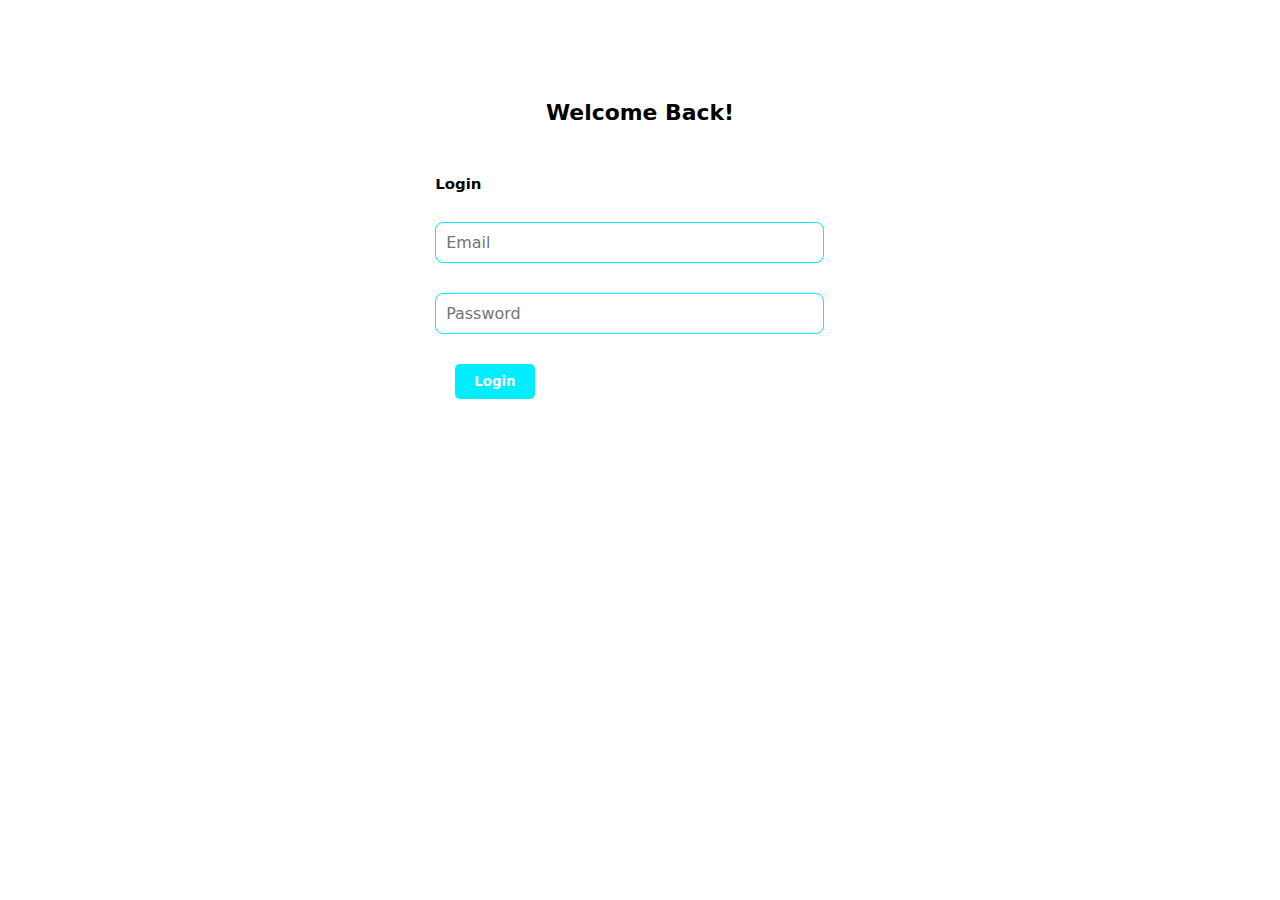
<file: login-portal.html>
<!DOCTYPE html>
<html lang="en">
<head>
      <meta charset="UTF-8">
      <meta http-equiv="X-UA-Compatible" content="IE=edge">
      <meta name="viewport" content="width=device-width, initial-scale=1.0">
      <title>Login-portal</title>

      <link rel="stylesheet" href="css/style.css">
</head>
<body>
      
      <section class="overall-wrapper">
            <h1 class="heading">Welcome Back!</h1>
            <form action="#">
                  <div class="input-box">
                        <h2 class="sub-heading">Login</h2>
                        <input type="email" placeholder="Email">
                        <input type="password" placeholder="Password">
                  </div>
                  <button class="btn">Login</button>

            </form>
      </section>
</body>
</html>
</file>
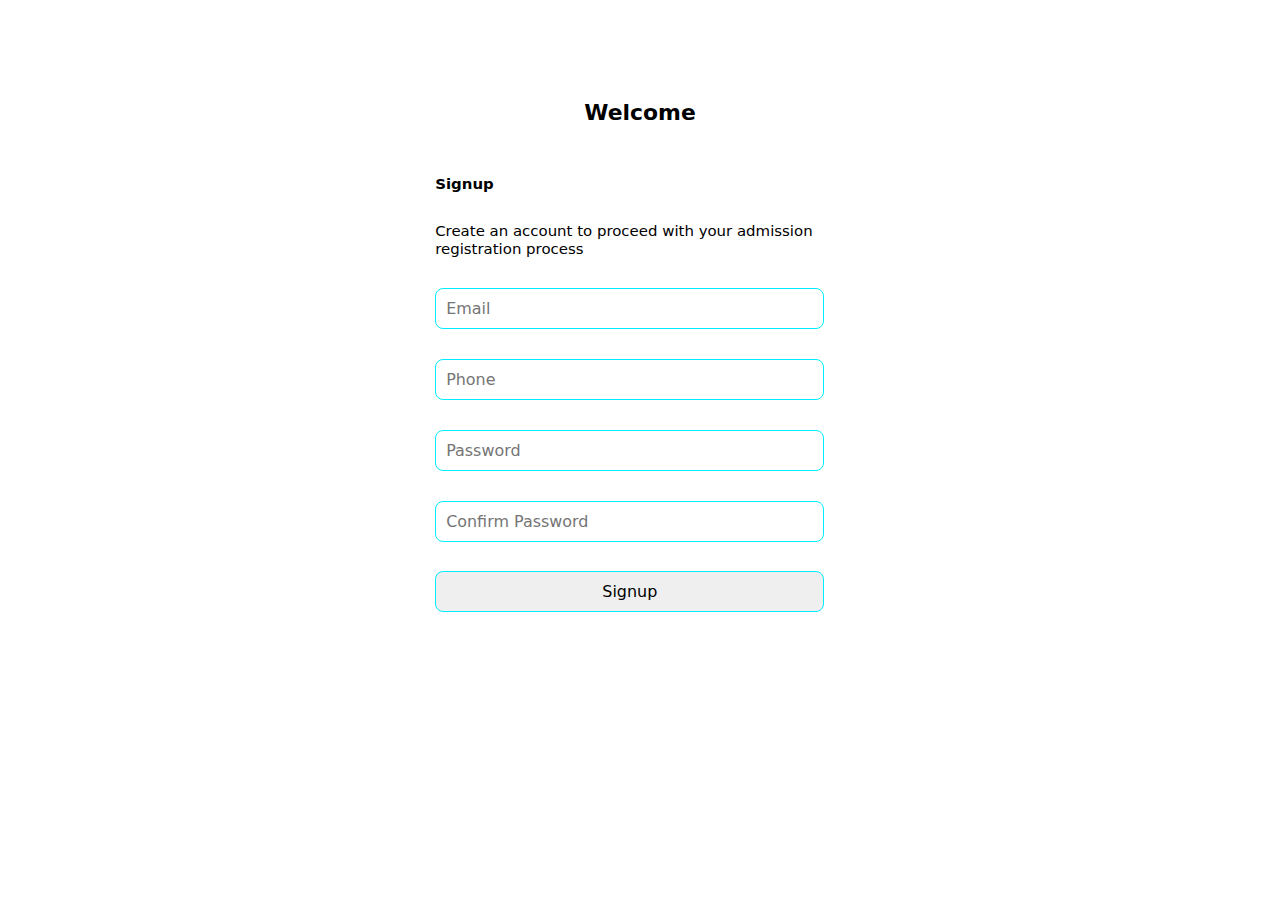
<file: signup-portal.html>
<!DOCTYPE html>
<html lang="en">
<head>
      <meta charset="UTF-8">
      <meta http-equiv="X-UA-Compatible" content="IE=edge">
      <meta name="viewport" content="width=device-width, initial-scale=1.0">
      <title>Signup-portal</title>

      <link rel="stylesheet" href="css/style.css">
</head>
<body>
      
      <section class="overall-wrapper">
            <h1 class="heading">Welcome</h1>
            <form action="#">
                  <div class="input-box">
                        <h2 class="sub-heading">Signup</h2>

                        <p class="signup-text">Create an account to proceed with your admission registration process</p>
                        <input type="email" placeholder="Email">
                        <input type="number" placeholder="Phone">
                        <input type="password" placeholder="Password">
                        <input type="password" placeholder="Confirm Password">
                        <input type="submit" value="Signup">
                  </div>
              </form>
      </section>
</body>
</html>
</file>
<file: css/style.css>
/* importt font family from google fonts website */

@import url("https://fonts.googleapis.com/css2?family=Alkatra&family=Delicious+Handrawn&family=Roboto:ital,wght@0,400;1,300&display=swap");

* {
      margin: 0;
      padding: 0;
      box-sizing: border-box;
      text-decoration: none;
      outline: none;
      scroll-behavior: smooth;
      font-family: system-ui, -apple-system, BlinkMacSystemFont, 'Segoe UI', Roboto, Oxygen, Ubuntu, Cantarell, 'Open Sans', 'Helvetica Neue', sans-serif;
}


/* defining the root */

:root {
      --bg-color-lg : #fff;
      --bg-color-sm : #434F66;
      --text-color : #000;
        --bg-color: #1f242d;
    --second-bg-color: #323946;
    --text-2-color: #fff;
    --main-color: #0ef;
}

html {
      font-size: 62.3%;
      overflow-x: hidden;
}

body {
      background: var(--bg-color-lg);
      color: var(--text-color);
}

section {
      min-height: 100vh;     
      padding: 10rem 9% 2rem;
}

.header-section {
      position: fixed;
      top: 0;
      left: 0;
      width: 100%;
      padding: 1rem 9%;
      background: var(--bg-color-sm);
      display: flex;
      justify-content: space-between;
      align-items: center;
      z-index: 100%;
}

.logo {
      width: 60px;
      cursor:progress;
}

.navbar a {
      font-size: 1.3rem;
      color: var(--text-2-color);
      margin-left: 5rem;
      transition: .5s ease;
}

.navbar a:hover,
.navbar a.active {
      color: var(--main-color);
}

.btn {
      padding: 1rem;
      color: var(--text-2-color);
      background:var(--main-color);
      border: none;
      font-weight: bold;
      border-radius: .5rem;
      margin-left: 2rem;
      width: 8rem;
      cursor:pointer;
}

.landing-page {
      display: grid;
      grid-template-columns:1fr 1.5fr;
      gap:2px;
}

.landing-left h1 {
      font-size: 3rem;
      font-family: 'Roboto';
      margin-top: 5rem;
      margin-bottom: 5rem;


}

.landing-left form .input-box .heading {
      color: var(--second-bg-color);
      margin-bottom: 3rem;

}
.landing-left form .input-box input{
      display: block;
      padding: 1rem;
      width: 80%;
      font-size: 1.6rem;
      margin: 3rem  0;
      border-radius: .8rem;
      border: .2rem solid var(--main-color);
}
.landing-page .landing-right img {
      width: 110%;
      height: 80vh;
     
}

.about {
      background: var(--bg-color);
      display: flex;
      justify-content: center;
      align-items: center;
      gap: 4rem;
      color: #fff;
}

.about .about-img img {
      width: 30vw;
}

.about-content h2 {
      margin-top: -8rem;
      color: #fff;
      text-align: left;
      font-size: 3rem;
}
.about-content h3 {
      margin: 0 0 2rem 0;
      font-size: 2rem;
}

.about-content p {
      margin-bottom: 3rem;
      text-align: justify;
      font-size: 2rem;
}
.gallery-content{
      display: grid;
      grid-template-columns: repeat(3, 1fr);
      align-items: center;
      text-align: center;
      gap: 4rem;
      height: 80%;
}

.gallery-box img {
      width: 30vw;
      height: 30vh;
     
}
.gallery-content .gallery-box {
      /* display: flex; */
      position: relative;
      border-radius: 2rem;
      box-shadow: 0 0 1rem var(--bg-color);
      overflow: hidden;
}

.gallery-box p {
      margin: 1.5rem;
      margin-bottom: 3rem;
      text-align: center;
      font-size: 1.2em;
}
.gallery-box a {
      
}
#gallery-btn {
         
            margin: 3rem;
      
}
.footer {
      justify-content: space-between;
      align-items: center;
      background:var(--bg-color);
      padding: 2.5rem;
}

.footer .footer-text p {
      text-align: center;
      color: var(--text-2-color);
}

/* ================ styling the login portal sestion ========> */

.overall-wrapper {
      width: 50%;
      margin: 0 auto;
}

form .input-box input{
      display: block;
      padding: 1rem;
      width: 95%;
      font-size: 1.6rem;
      margin: 3rem  0;
      border-radius: .8rem;
      border: .2rem solid var(--main-color);
}

.heading {

      font-size: 2.2rem;
      color: var(--text-color);
      text-align: center;
      margin-bottom: 5rem;
}
.heading-text {
      text-align: left;
}

/* ================ styling the signup portal sestion ========> */

.signup-text {

      font-size: 1.5rem;
      margin: 3rem 0 3rem 0;

}
</file>
